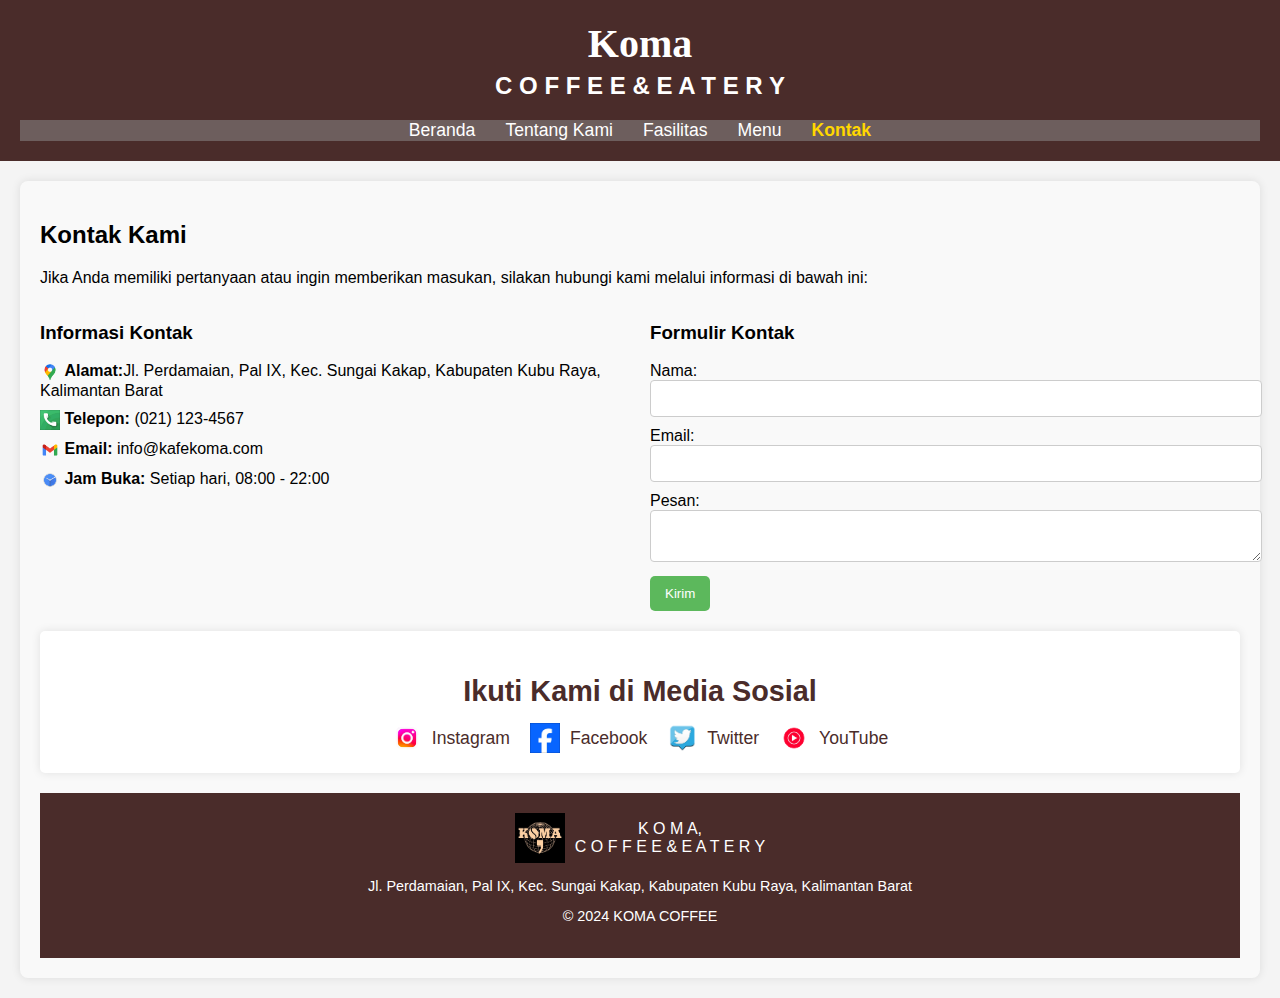
<file: kontak.html>
<!DOCTYPE html>
<html lang="id">
<head>
    <meta charset="UTF-8">
    <meta name="viewport" content="width=device-width, initial-scale=1.0">
    <title>Kontak - Kafe Koma</title>
    <link rel="stylesheet" href="styles.css">
    <style>
        #kontak {
            background-color: #f9f9f9;
            padding: 20px;
            border-radius: 8px;
            margin: 20px;
        }

        ul {
            list-style-type: none;
            padding: 0;
        }
        li {
            margin: 10px 0;
        }
        input, textarea {
            width: 100%;
            padding: 10px;
            margin-bottom: 10px;
            border: 1px solid #ccc;
            border-radius: 4px;
        }
        button {
            background-color: #5cb85c;
            color: white;
            padding: 10px 15px;
            border: none;
            border-radius: 5px;
            cursor: pointer;
        }
        button:hover {
            background-color: #4cae4c;
        }
        #media-sosial {
    text-align: center;
    padding: 20px;
    background-color: #fff;
    border-radius: 5px;
    box-shadow: 0 0 10px rgba(0, 0, 0, 0.1);
    margin: 20px 0;
}

#media-sosial h2 {
    font-size: 1.8rem;
    margin-bottom: 15px;
    color: #4A2C2A; /* Warna coklat tua */
}

.social-links {
    display: flex;
    justify-content: center;
    gap: 20px; /* Jarak antara link media sosial */
}

.social-link {
    display: flex;
    align-items: center;
    text-decoration: none;
    color: #4A2C2A; /* Warna coklat tua */
    font-size: 1.1rem;
    transition: all 0.3s ease;
}

.social-link:hover {
    color: #ff5722; /* Warna oranye saat hover */
    transform: translateY(-3px);
}

.social-icon {
    width: 30px;
    height: 30px;
    margin-right: 10px;
}
    </style>
</head>
<body>
    <header>
        <h1 class="title">Koma</h1>
        <h2>C O F F E E & E A T E R Y</h2>
        <nav>
            <ul class="nav-menu">
                <li><a href="index.html">Beranda</a></li>
                <li><a href="tentang.html">Tentang Kami</a></li>
                <li><a href="fasilitas.html">Fasilitas</a></li>
                <li><a href="menu.html">Menu</a></li>
                <li><a href="kontak.html" class="active">Kontak</a></li>
            </ul>
        </nav>
    </header>

    <section id="kontak">
        <h2>Kontak Kami</h2>
        <p>Jika Anda memiliki pertanyaan atau ingin memberikan masukan, silakan hubungi kami melalui informasi di bawah ini:</p>
        
        <div style="display: grid; grid-template-columns: 1fr 1fr; gap: 20px; margin-bottom: 20px;">
            <div>
                <h3>Informasi Kontak</h3>
                <ul>
                    <li><img src="maps.png" alt="Alamat" style="width: 20px; vertical-align: middle;"> <strong>Alamat:</strong>Jl. Perdamaian, Pal IX, Kec. Sungai Kakap, Kabupaten Kubu Raya, Kalimantan Barat</li>
                    <li><img src="telpon.jpg" alt="Telepon" style="width: 20px; vertical-align: middle;"> <strong>Telepon:</strong> (021) 123-4567</li>
                    <li><img src="gmail.png" alt="Email" style="width: 20px; vertical-align: middle;"> <strong>Email:</strong> info@kafekoma.com</li>
                    <li><img src="jam.png" alt="Jam Buka" style="width: 20px; vertical-align: middle;"> <strong>Jam Buka:</strong> Setiap hari, 08:00 - 22:00</li>
                </ul>
            </div>
            
            <div>
                <h3>Formulir Kontak</h3>
                <form action="#" method="post">
                    <label for="name">Nama:</label>
                    <input type="text" id="name" name="name" required>
                    
                    <label for="email">Email:</label>
                    <input type="email" id="email" name="email" required>
                    
                    <label for="message">Pesan:</label>
                    <textarea id="message" name="message" required></textarea>
                    
 <button type="submit">Kirim</button>
                </form>
            </div>
        </div>

        <section id="media-sosial">
            <h2>Ikuti Kami di Media Sosial</h2>
            <div class="social-links">
                <a href="https://www.instagram.com/kafekoma" target="_blank" class="social-link">
                    <img src="ig.png" alt="Instagram" class="social-icon">
                    <span>Instagram</span>
                </a>
                <a href="https://www.facebook.com/kafekoma" target="_blank" class="social-link">
                    <img src="fb.jpg" alt="Facebook" class="social-icon">
                    <span>Facebook</span>
                </a>
                <a href="https://twitter.com/kafekoma" target="_blank" class="social-link">
                    <img src="twitter.png" alt="Twitter" class="social-icon">
                    <span>Twitter</span>
                </a>
                <a href="https://www.youtube.com/kafekoma" target="_blank" class="social-link">
                    <img src="ytmusic.png" alt="YouTube" class="social-icon">
                    <span>YouTube</span>
                </a>
            </div>
        </section>

    <footer>
        <div class="footer-content">
            <img src="koma2.jpg" alt="koma" class="footer-image">
            <div class="footer-text">
                <p>K O M A,</p>
                <p>C O F F E E & E A T E R Y</p>
            </div>
        </div>
        <div class="footer-address">
            <p>Jl. Perdamaian, Pal IX, Kec. Sungai Kakap, Kabupaten Kubu Raya, Kalimantan Barat</p>
            <p>&copy; 2024 KOMA COFFEE</p>
        </div>
    </footer>
</body>
</html>
</file>
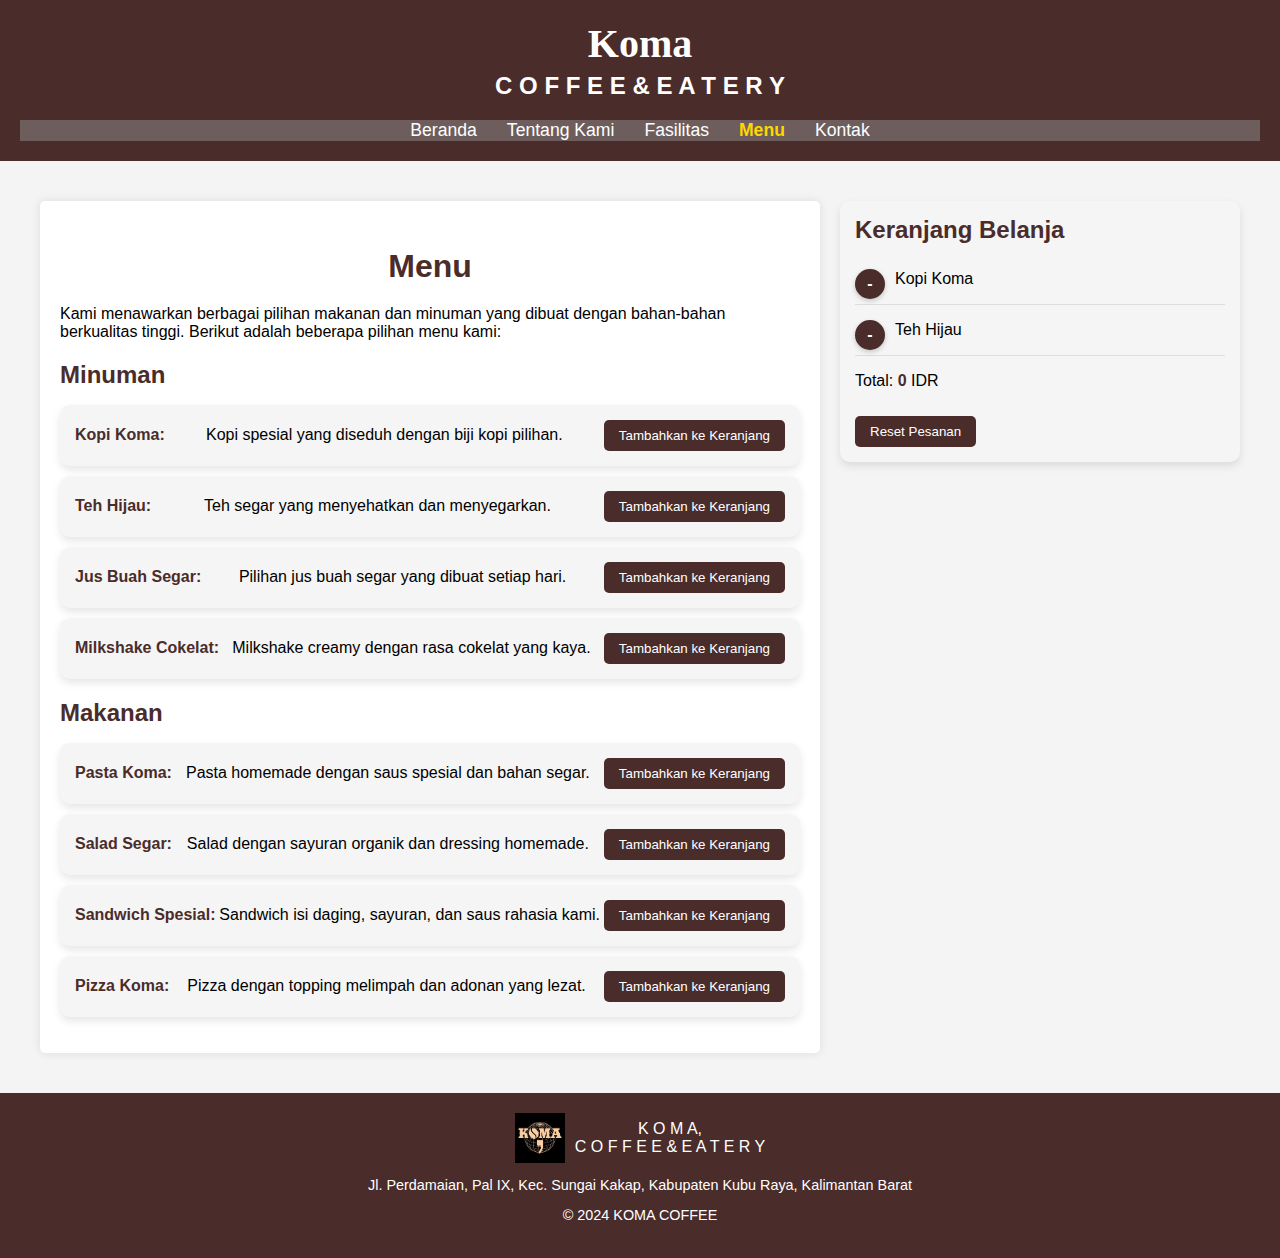
<file: menu.html>
<!DOCTYPE html>
<html lang="id">
<head>
    <meta charset="UTF-8">
    <meta name="viewport" content="width=device-width, initial-scale=1.0">
    <title>Menu - Kafe Koma</title>
    <link rel="stylesheet" href="styles.css">
    <style>
        /* Gaya untuk container */
        .container {
            display: flex;
            gap: 20px; /* Jarak antara menu dan keranjang */
            padding: 20px;
            max-width: 1200px;
            margin: 0 auto;
        }

        /* Gaya untuk menu */
        #menu {
            flex: 2; /* Menu mengambil 2/3 dari lebar container */
        }

        /* Gaya untuk keranjang belanja */
        #cart {
            flex: 1; /* Keranjang mengambil 1/3 dari lebar container */
            background-color: #F5F5F5;
            padding: 15px;
            border-radius: 10px;
            box-shadow: 0 4px 8px rgba(0, 0, 0, 0.1);
            height: fit-content; /* Sesuaikan tinggi dengan konten */
        }

        #cart {
            background-color: #F5F5F5; /* Warna abu-abu muda */
            padding: 15px;
            border-radius: 10px;
            margin: 20px auto;
            width: 300px;
            box-shadow: 0 4px 8px rgba(0, 0, 0, 0.1);
        }

        #cart button {
            background-color: #4A2C2A; /* Warna coklat tua */
            color: white;
            border: none;
            padding: 8px 15px;
            border-radius: 5px;
            cursor: pointer;
            transition: background-color 0.3s ease;
            margin-top: 10px;
        }

        #cart button:hover {
            background-color: #FFD700; /* Warna emas saat hover */
            color: #4A2C2A; /* Warna coklat tua */
        }

        #cart-items li {
            display: flex;
            align-items: center;
            padding: 5px 0;
            border-bottom: 1px solid #ddd;
        }

        #cart-items button {
             /* Warna merah */
            color: white;
            border: none;
            padding: 8px 12px;
            border-radius: 50%; /* Membuat tombol berbentuk lingkaran */
            cursor: pointer;
            font-size: 1rem;
            font-weight: bold;
            transition: background-color 0.3s ease, transform 0.3s ease;
            display: flex;
            align-items: center;
            justify-content: center;
            width: 30px;
            height: 30px;
            box-shadow: 0 2px 5px rgba(0, 0, 0, 0.2);
            margin-right: 10px; /* Jarak antara tombol dan teks pesanan */
        }

        #cart-items button:hover {
            background-color: #cc0000; /* Warna merah lebih gelap saat hover */
            transform: scale(1.1); /* Efek membesar saat hover */
        }

        #cart-items button:active {
            transform: scale(0.9); /* Efek mengecil saat diklik */
        }

        #cart h3 {
            margin: 0 0 10px;
            font-size: 1.5rem;
            color: #4A2C2A; /* Warna coklat tua */
        }

        #cart-items {
            list-style: none;
            padding: 0;
            margin: 0 0 10px;
        }

        #cart-total {
            font-weight: bold;
            color: #4A2C2A; /* Warna coklat tua */
        }

        /* Gaya untuk menu */
        #menu {
            padding: 20px;
            background-color: white;
            margin: 20px auto;
            max-width: 800px;
        }

        #menu h2 {
            font-size: 2rem;
            color: #4A2C2A; /* Warna coklat tua */
            text-align: center;
            margin-bottom: 20px;
        }

        #menu h3 {
            font-size: 1.5rem;
            color: #4A2C2A; /* Warna coklat tua */
            margin: 20px 0 10px;
        }

        #menu ul {
            list-style: none;
            padding: 0;
        }

        #menu li {
            background-color: #F5F5F5; /* Warna abu-abu muda */
            padding: 15px;
            margin: 10px 0;
            border-radius: 10px;
            display: flex;
            justify-content: space-between;
            align-items: center;
            box-shadow: 0 4px 8px rgba(0, 0, 0, 0.1);
        }

        #menu li strong {
            color: #4A2C2A; /* Warna coklat tua */
        }

        #menu button {
            background-color: #4A2C2A; /* Warna coklat tua */
            color: white;
            border: none;
            padding: 8px 15px;
            border-radius: 5px;
            cursor: pointer;
            transition: background-color 0.3s ease;
        }

        #menu button:hover {
            background-color: #FFD700; /* Warna emas saat hover */
            color: #4A2C2A; /* Warna coklat tua */
        }

        /* Gaya untuk footer */
    </style>
</head>
<body>
    <header>
        <h1 class="title">Koma</h1>
        <h2>C O F F E E & E A T E R Y</h2>
        <nav>
            <ul class="nav-menu">
                <li><a href="index.html">Beranda</a></li>
                <li><a href="tentang.html">Tentang Kami</a></li>
                <li><a href="fasilitas.html">Fasilitas</a></li>
                <li><a href="menu.html" class="active">Menu</a></li>
                <li><a href="kontak.html">Kontak</a></li>
            </ul>
        </nav>
    </header>

    <div class="container">
        <section id="menu">
            <h2>Menu</h2>
            <p>Kami menawarkan berbagai pilihan makanan dan minuman yang dibuat dengan bahan-bahan berkualitas tinggi. Berikut adalah beberapa pilihan menu kami:</p>
            
            <h3>Minuman</h3>
            <ul>
                <li>
                    <strong>Kopi Koma:</strong> Kopi spesial yang diseduh dengan biji kopi pilihan.
                    <button onclick="addToCart('Kopi Koma')">Tambahkan ke Keranjang</button>
                </li>
                <li>
                    <strong>Teh Hijau:</strong> Teh segar yang menyehatkan dan menyegarkan.
                    <button onclick="addToCart('Teh Hijau')">Tambahkan ke Keranjang</button>
                </li>
                <li>
                    <strong>Jus Buah Segar:</strong> Pilihan jus buah segar yang dibuat setiap hari.
                    <button onclick="addToCart('Jus Buah Segar')">Tambahkan ke Keranjang</button>
                </li>
                <li>
                    <strong>Milkshake Cokelat:</strong> Milkshake creamy dengan rasa cokelat yang kaya.
                    <button onclick="addToCart('Milkshake Cokelat')">Tambahkan ke Keranjang</button>
                </li>
            </ul>
            
            <h3>Makanan</h3>
            <ul>
                <li>
                    <strong>Pasta Koma:</strong> Pasta homemade dengan saus spesial dan bahan segar.
                    <button onclick="addToCart('Pasta Koma')">Tambahkan ke Keranjang</button>
                </li>
                <li>
                    <strong>Salad Segar:</strong> Salad dengan sayuran organik dan dressing homemade.
                    <button onclick="addToCart('Salad Segar')">Tambahkan ke Keranjang</button>
                </li>
                <li>
                    <strong>Sandwich Spesial:</strong> Sandwich isi daging, sayuran, dan saus rahasia kami.
                    <button onclick="addToCart('Sandwich Spesial')">Tambahkan ke Keranjang</button>
                </li>
                <li>
                    <strong>Pizza Koma:</strong> Pizza dengan topping melimpah dan adonan yang lezat.
                    <button onclick="addToCart('Pizza Koma')">Tambahkan ke Keranjang</button>
                </li>
            </ul>
        </section>

        <div id="cart">
            <h3>Keranjang Belanja</h3>
            <ul id="cart-items">
                <li>
                    <button onclick="removeFromCart(0)">-</button>
                    Kopi Koma
                </li>
                <li>
                    <button onclick="removeFromCart(1)">-</button>
                    Teh Hijau
                </li>
            </ul>
            <p>Total: <span id="cart-total">0</span> IDR</p>
            <button onclick="resetCart()">Reset Pesanan</button>
        </div>
    </div>

    <footer>
        <div class="footer-content">
            <img src="koma2.jpg" alt="koma" class="footer-image">
            <div class="footer-text">
                <p>K O M A,</p>
                <p>C O F F E E & E A T E R Y</p>
            </div>
        </div>
        <div class="footer-address">
            <p>Jl. Perdamaian, Pal IX, Kec. Sungai Kakap, Kabupaten Kubu Raya, Kalimantan Barat</p>
            <p>&copy; 2024 KOMA COFFEE</p>
        </div>
    </footer>

    <script>
        let cart = [];
        let total = 0;

        function addToCart(itemName) {
            cart.push(itemName);
            updateCart();
        }

        function removeFromCart(index) {
            cart.splice(index, 1);
            updateCart();
        }

        function resetCart() {
            cart = [];
            updateCart();
        }

        function updateCart() {
            const cartItems = document.getElementById('cart-items');
            const cartTotal = document.getElementById('cart-total');
            cartItems.innerHTML = '';
            cart.forEach((item, index) => {
                const li = document.createElement('li');
                li.textContent = item;
                const removeButton = document.createElement('button');
                removeButton.textContent = '-';
                removeButton.onclick = () => removeFromCart(index);
                li.prepend(removeButton); // Menempatkan tombol di sebelah kiri
                cartItems.appendChild(li);
            });
            total = cart.length * 20000;
            cartTotal.textContent = total;
        }
    </script>
</body>
</html>
</file>
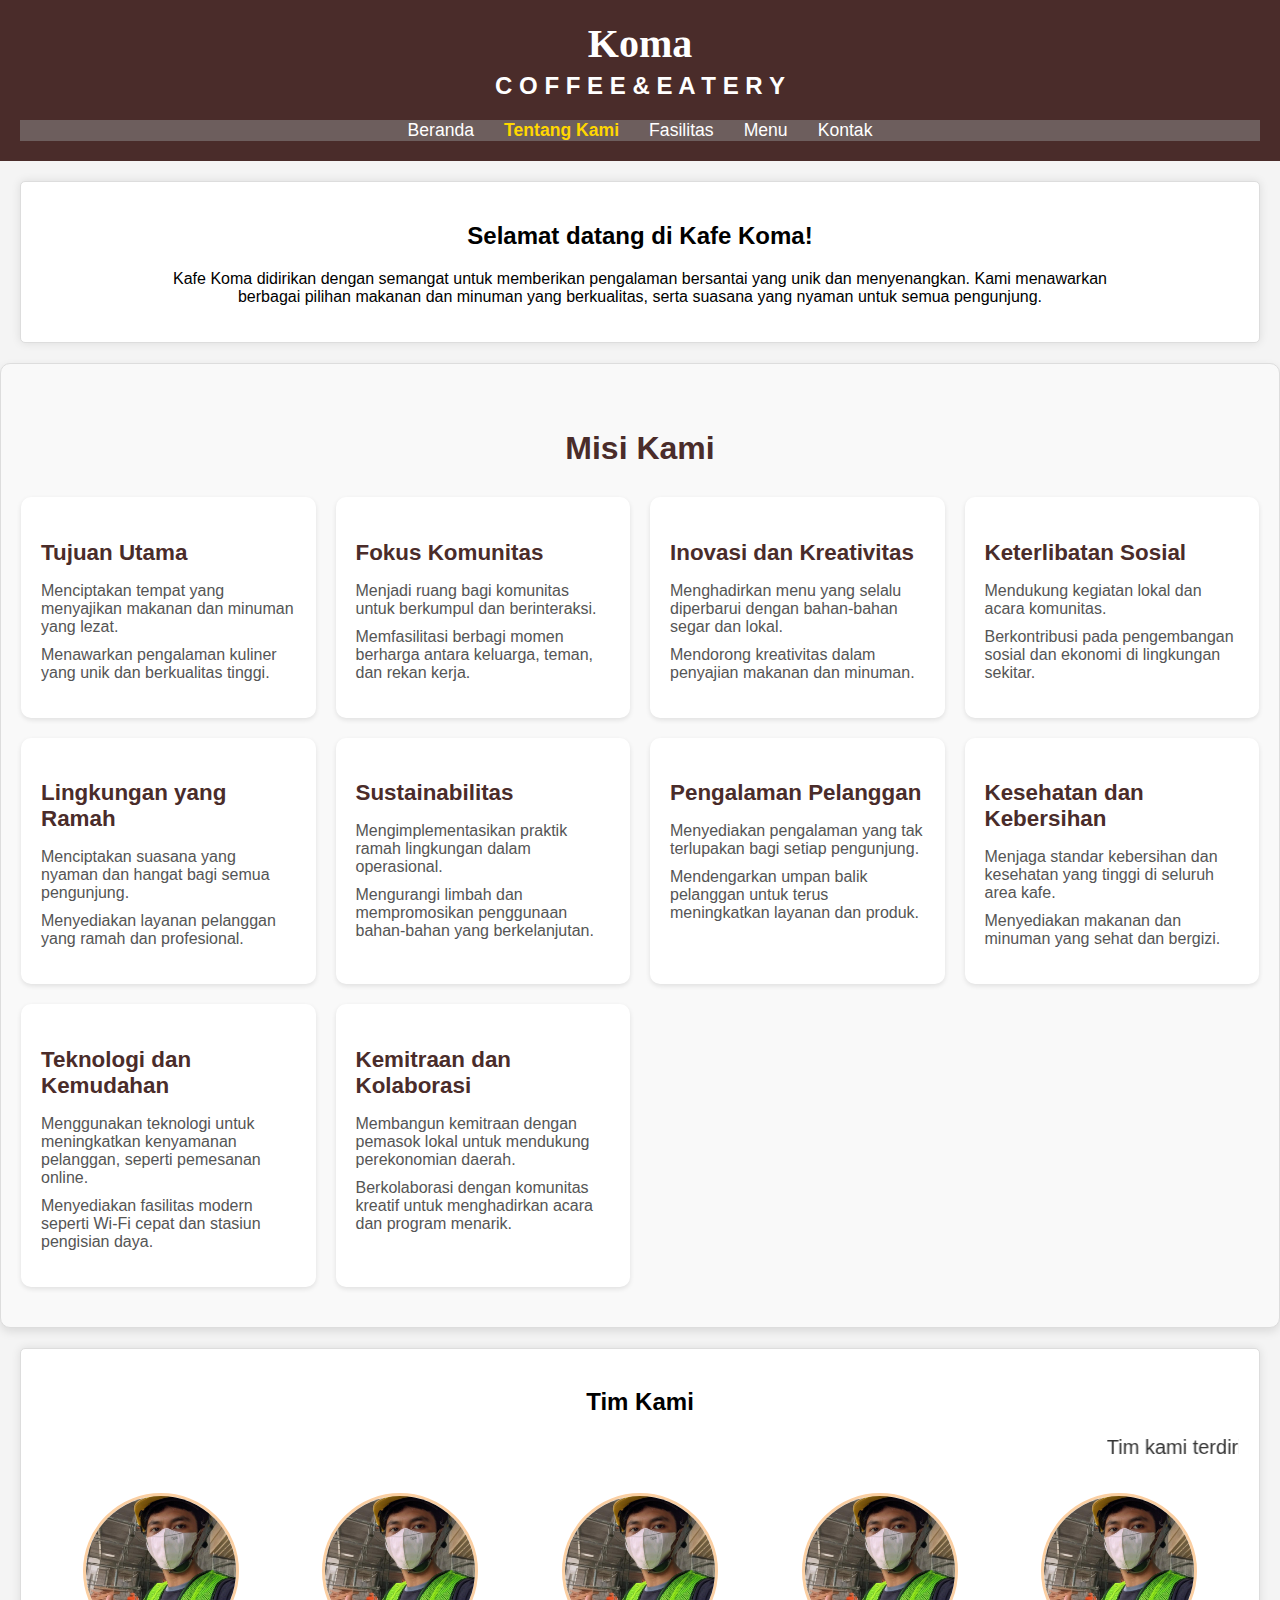
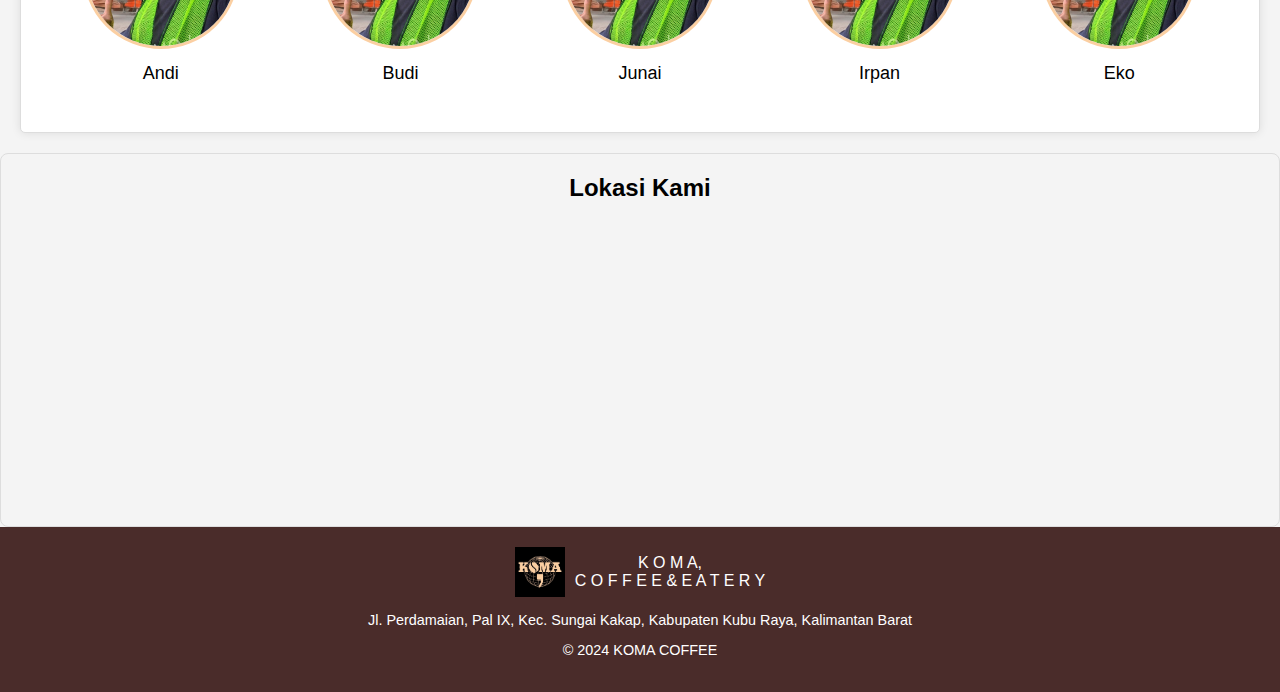
<file: tentang.html>
<!DOCTYPE html>
<html lang="id">
<head>
    <meta charset="UTF-8" />
    <meta name="viewport" content="width=device-width, initial-scale=1.0" />
    <title>Tentang Kami - Kafe Koma</title>
    <link rel="stylesheet" href="styles.css" />
    <style> 

    h2{
        text-align: center;
    }

        section {
            padding: 20px;
            margin: 20px;
            background: #fff;
            border-radius: 5px;
            box-shadow: 0 0 10px rgba(0, 0, 0, 0.1);
            border: 1px solid #ddd; /* Border untuk section */
        }

        .map-container {
            margin-top: 20px;
            border: 1px solid #ddd; /* Border untuk peta */
            border-radius: 8px;
            overflow: hidden;
        }

        .map-container iframe {
            width: 100%;
            height: 300px; /* Tinggi peta */
            border: 0;
        }

        .mission-section {
    padding: 40px 20px;
    background-color: #f9f9f9;
    border-radius: 10px;
    box-shadow: 0 4px 10px rgba(0, 0, 0, 0.1);
    margin: 20px 0;
}

.mission-title {
    font-size: 2rem;
    color: #4A2C2A; /* Warna coklat tua */
    text-align: center;
    margin-bottom: 30px;
}

.mission-grid {
    display: grid;
    grid-template-columns: repeat(auto-fit, minmax(250px, 1fr));
    gap: 20px;
}

.mission-card {
    background-color: #fff;
    border-radius: 10px;
    padding: 20px;
    box-shadow: 0 2px 5px rgba(0, 0, 0, 0.1);
    transition: transform 0.3s ease, box-shadow 0.3s ease;
}

.mission-card:hover {
    transform: translateY(-5px);
    box-shadow: 0 4px 10px rgba(0, 0, 0, 0.2);
}

.mission-subtitle {
    font-size: 1.4rem;
    color: #4A2C2A; /* Warna coklat tua */
    margin-bottom: 15px;
}

.mission-list {
    list-style: none;
    padding: 0;
    color: #555;
}

.mission-list li {
    margin-bottom: 10px;
    font-size: 1rem;
}
    </style>
</head>
<body>

<header>
    <h1 class="title">Koma</h1>
    <h2>C O F F E E & E A T E R Y</h2>
    <nav>
        <ul class="nav-menu">
            <li><a href="index.html">Beranda</a></li>
            <li><a href="tentang.html"  class="active">Tentang Kami</a></li>
            <li><a href="fasilitas.html">Fasilitas</a></li>
            <li><a href="menu.html">Menu</a></li>
            <li><a href="kontak.html">Kontak</a></li>
        </ul>
    </nav>
</header>

<div class="container">
    <section class="about-section">
        <h2>Selamat datang di Kafe Koma!</h2>
        <p style="text-align: center; padding-left: 10%; padding-right: 10%;">Kafe Koma didirikan dengan semangat untuk memberikan pengalaman bersantai yang unik dan menyenangkan. Kami menawarkan berbagai pilihan makanan dan minuman yang berkualitas, serta suasana yang nyaman untuk semua pengunjung.</p>
    </section>

    <section class="mission-section">
        <h2 class="mission-title">Misi Kami</h2>
        <div class="mission-grid">
            <div class="mission-card">
                <h3 class="mission-subtitle">Tujuan Utama</h3>
                <ul class="mission-list">
                    <li>Menciptakan tempat yang menyajikan makanan dan minuman yang lezat.</li>
                    <li>Menawarkan pengalaman kuliner yang unik dan berkualitas tinggi.</li>
                </ul>
            </div>
            <div class="mission-card">
                <h3 class="mission-subtitle">Fokus Komunitas</h3>
                <ul class="mission-list">
                    <li>Menjadi ruang bagi komunitas untuk berkumpul dan berinteraksi.</li>
                    <li>Memfasilitasi berbagi momen berharga antara keluarga, teman, dan rekan kerja.</li>
                </ul>
            </div>
            <div class="mission-card">
                <h3 class="mission-subtitle">Inovasi dan Kreativitas</h3>
                <ul class="mission-list">
                    <li>Menghadirkan menu yang selalu diperbarui dengan bahan-bahan segar dan lokal.</li>
                    <li>Mendorong kreativitas dalam penyajian makanan dan minuman.</li>
                </ul>
            </div>
            <div class="mission-card">
                <h3 class="mission-subtitle">Keterlibatan Sosial</h3>
                <ul class="mission-list">
                    <li>Mendukung kegiatan lokal dan acara komunitas.</li>
                    <li>Berkontribusi pada pengembangan sosial dan ekonomi di lingkungan sekitar.</li>
                </ul>
            </div>
            <div class="mission-card">
                <h3 class="mission-subtitle">Lingkungan yang Ramah</h3>
                <ul class="mission-list">
                    <li>Menciptakan suasana yang nyaman dan hangat bagi semua pengunjung.</li>
                    <li>Menyediakan layanan pelanggan yang ramah dan profesional.</li>
                </ul>
            </div>
            <div class="mission-card">
                <h3 class="mission-subtitle">Sustainabilitas</h3>
                <ul class="mission-list">
                    <li>Mengimplementasikan praktik ramah lingkungan dalam operasional.</li>
                    <li>Mengurangi limbah dan mempromosikan penggunaan bahan-bahan yang berkelanjutan.</li>
                </ul>
            </div>
            <div class="mission-card">
                <h3 class="mission-subtitle">Pengalaman Pelanggan</h3>
                <ul class="mission-list">
                    <li>Menyediakan pengalaman yang tak terlupakan bagi setiap pengunjung.</li>
                    <li>Mendengarkan umpan balik pelanggan untuk terus meningkatkan layanan dan produk.</li>
                </ul>
            </div>
            <div class="mission-card">
                <h3 class="mission-subtitle">Kesehatan dan Kebersihan</h3>
                <ul class="mission-list">
                    <li>Menjaga standar kebersihan dan kesehatan yang tinggi di seluruh area kafe.</li>
                    <li>Menyediakan makanan dan minuman yang sehat dan bergizi.</li>
                </ul>
            </div>
            <div class="mission-card">
                <h3 class="mission-subtitle">Teknologi dan Kemudahan</h3>
                <ul class="mission-list">
                    <li>Menggunakan teknologi untuk meningkatkan kenyamanan pelanggan, seperti pemesanan online.</li>
                    <li>Menyediakan fasilitas modern seperti Wi-Fi cepat dan stasiun pengisian daya.</li>
                </ul>
            </div>
            <div class="mission-card">
                <h3 class="mission-subtitle">Kemitraan dan Kolaborasi</h3>
                <ul class="mission-list">
                    <li>Membangun kemitraan dengan pemasok lokal untuk mendukung perekonomian daerah.</li>
                    <li>Berkolaborasi dengan komunitas kreatif untuk menghadirkan acara dan program menarik.</li>
                </ul>
            </div>
        </div>
    </section>

    <section class="team-section">
        <h2>Tim Kami</h2>
        <marquee behavior="scroll" direction="left" scrollamount="15" style="font-size: 20px; color: #333; margin-bottom: 20px;">
            Tim kami terdiri dari para profesional yang berpengalaman dan penuh dedikasi. Kami berkomitmen untuk memberikan pelayanan terbaik kepada setiap pengunjung yang datang ke Kafe Koma.
        </marquee>
        <div class="team-members" style="display: flex; justify-content: space-around; flex-wrap: wrap;">
            <div class="team-member" style="text-align: center; margin: 10px;">
                <img src="sy.png" alt="Pelayan 1" style="width: 150px; height: 150px; border-radius: 50%; border: 3px solid #fbcfa2;">
                <p style="font-size: 18px; margin-top: 10px;">Andi</p>
            </div>
            <div class="team-member" style="text-align: center; margin: 10px;">
                <img src="sy.png" alt="Pelayan 2" style="width: 150px; height: 150px; border-radius: 50%; border: 3px solid #fbcfa2;">
                <p style="font-size: 18px; margin-top: 10px;">Budi</p>
            </div>
            <div class="team-member" style="text-align: center; margin: 10px;">
                <img src="sy.png" alt="Pelayan 3" style="width: 150px; height: 150px; border-radius: 50%; border: 3px solid #fbcfa2;">
                <p style="font-size: 18px; margin-top: 10px;">Junai</p>
            </div>
            <div class="team-member" style="text-align: center; margin: 10px;">
                <img src="sy.png" alt="Pelayan 4" style="width: 150px; height: 150px; border-radius: 50%; border: 3px solid #fbcfa2;">
                <p style="font-size: 18px; margin-top: 10px;">Irpan</p>
            </div>
            <div class="team-member" style="text-align: center; margin: 10px;">
                <img src="sy.png" alt="Pelayan 5" style="width: 150px; height: 150px; border-radius: 50%; border: 3px solid #fbcfa2;">
                <p style="font-size: 18px; margin-top: 10px;">Eko</p>
            </div>
        </div>
    </section>

    <div class="map-container">
        <h2>Lokasi Kami</h2>
        <iframe src="https://www.google.com/maps/embed?pb=!1m18!1m12!1m3!1d585.9053189873132!2d109.29836824119393!3d-0.06882549363851698!2m3!1f0!2f0!3f0!3m2!1i1024!2i768!4f13.1!3m3!1m2!1s0x2e1d5900647fe1a3%3A0xc1f93a6f1e2e9cd6!2sKOMA%20COFFEE%20%26%20EATERY!5e1!3m2!1sid!2sid!4v1735584247022!5m2!1sid!2sid" width="600" height="450" style="border:0;" allowfullscreen="" loading="lazy" referrerpolicy="no-referrer-when-downgrade"></iframe>
    </div>
</div>

<footer>
    <div class="footer-content">
      <img src="koma2.jpg" alt="koma" class="footer-image" />
      <div class="footer-text">
        <p>K O M A,</p>
        <p>C O F F E E & E A T E R Y</p>
      </div>
    </div>
    <div class="footer-address">
      <p>
        Jl. Perdamaian, Pal IX, Kec. Sungai Kakap, Kabupaten Kubu Raya,
        Kalimantan Barat
      </p>
      <p>&copy; 2024 KOMA COFFEE</p>
    </div>
  </footer>

</body>
</html>
</file>
<file: styles.css>
body {
    font-family: Arial, sans-serif;
    margin: 0;
    padding: 0;
    background-color: #f4f4f4;
}

header {
    background-color: #4A2C2A; /* Warna coklat tua */
    color: white;
    padding: 20px;
    text-align: center;
}


header h1 {
    font-size: 3rem;
    margin: 0;
    font-family: 'Georgia', serif;
}

header h2 {
    font-size: 1.5rem;
    margin: 5px 0;
    font-family: 'Arial', sans-serif;
}

.title {
    font-size: 2.5em; /* Ukuran font untuk judul */
    margin: 0; /* Menghilangkan margin default */
}

nav {
    height: 50%;
    background-color: rgba(146, 146, 146, 0.496);
    margin-top: 10px; /* Jarak antara judul dan menu */
}
.nav-menu {
    list-style: none;
    padding: 0;
    display: flex;
    justify-content: center;
    margin: 20px 0 0;
}

.nav-menu li {
    margin: 0 15px;
}

.nav-menu a {
    color: white;
    text-decoration: none;
    font-size: 1.1rem;
    transition: color 0.3s ease;
}

.nav-menu a:hover {
    color: #FFD700; /* Warna emas saat hover */
}

.nav-menu .active {
    font-weight: bold;
    color: #FFD700; /* Warna emas untuk link aktif */
}

section {
    padding: 20px;
    margin: 20px;
    background: #fff;
    border-radius: 5px;
    box-shadow: 0 0 10px rgba(0, 0, 0, 0.1);
}
footer {
    background-color: #4A2C2A; /* Warna coklat tua */
    color: white;
    padding: 20px;
    text-align: center;
}

.footer-content {
    display: flex;
    justify-content: center;
    align-items: center;
    margin-bottom: 10px;
}

.footer-image {
    width: 50px;
    height: auto;
    margin-right: 10px;
}

.footer-text p {
    margin: 0;
}

.footer-address {
    margin-top: 10px;
    font-size: 0.9rem;
}
</file>
